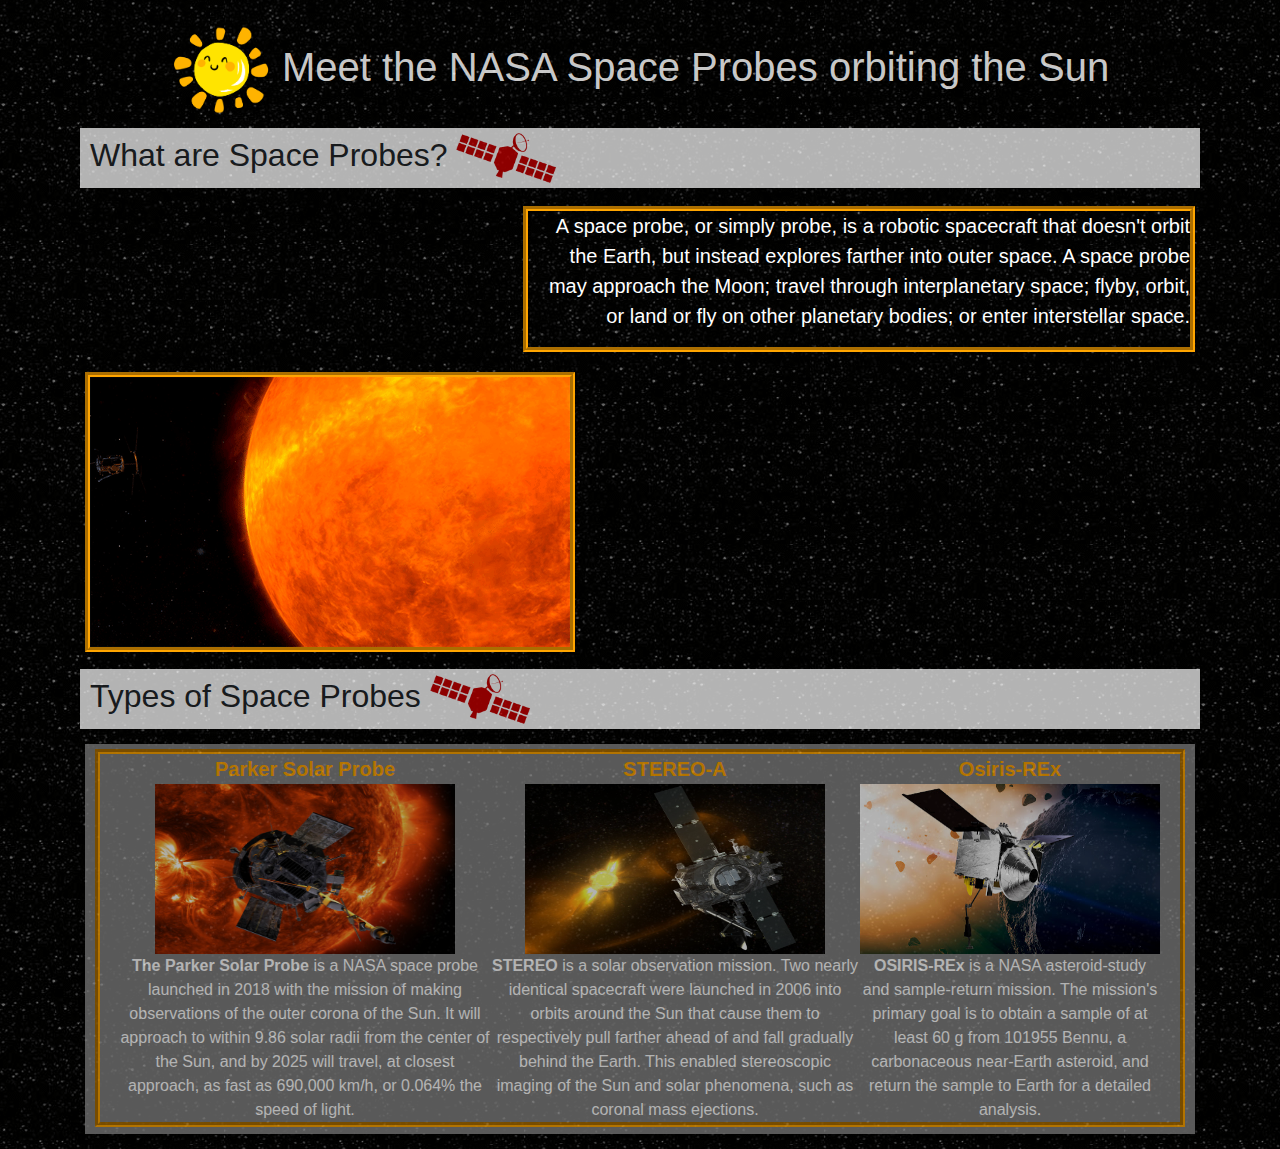
<file: detail.html>
<!doctype html>
<html lang="en">
  <head>
    <meta charset="utf-8">
    <meta http-equiv="X-UA-Compatible" content="IE=Edge;chrome=1">
    <meta name="viewport" content="width=device-width, initial-scale=1.0, user-scalable = no">
    <meta name="apple-mobile-web-app-capable" content="yes">
    <meta name="apple-mobile-web-app-status-bar-style" content="black">
    <title dir="ltr">Probe Your Knowledge!</title>
    <link rel="stylesheet" type="text/css" media="screen" href="css/styles.css">
    <link rel="stylesheet" href="https://stackpath.bootstrapcdn.com/bootstrap/4.3.1/css/bootstrap.min.css" integrity="sha384-ggOyR0iXCbMQv3Xipma34MD+dH/1fQ784/j6cY/iJTQUOhcWr7x9JvoRxT2MZw1T" crossorigin="anonymous">
	
	  <style>
		.container_detail {
		  position: relative;
  		  width: 50%;
		}

		.probes_detail {
		  opacity: 1;
		  display: block;
		  width: 100%;
		  height: auto;
		  transition: .5s ease;
		  backface-visibility: hidden;
		}

		.middle_detail {
		  transition: .5s ease;
		  opacity: 0;
		  position: absolute;
		  top: 50%;
		  left: 50%;
		  transform: translate(-50%, -50%);
		  -ms-transform: translate(-50%, -50%);
		  text-align: center;
		}

		.container_detail:hover .probes_detail {
		  opacity: 0.7;
		}

		.container_detail:hover .middle_detail {
		  opacity: 1.0;
		}

		.text_detail {
		  background-color: orange;
		  color: white;
		  font-size: 16px;
		  padding: 16px 32px;
		}
		#body-detail{
			margin: 10px 40px 0px 40px;
			padding: 10px 40px 0px 40px;
			position: absolute;
		}
		h2{
			background-color: white;
			opacity: 0.7;
			padding-left: 10px;
		}

		.definition_detail{
			color: white;
			display: inline-block;
			border-collapse: separate;
			}
		#defTxt_detail{
			border-width: thick;
			border-color: orange;
			border-style: groove;
			margin: 10px 5px;
			float:right;
			font-size: 20px;
			text-align: right;
			width: 60%;
		}

		#defImg_detail{
			border-width: thick;
			border-color: orange;
			border-style: groove;
			margin: 10px 5px;
			float: left;
			text-align: left;
			width: auto;
		}

		.content_detail{
			color: black;
			background-color: grey;
			margin: 15px 5px;
			opacity: 0.7;
			text-align: center;
			}

		 .table_probe_detail{
			color: white;
			background-color: grey;
			border-width: thick;
			border-color: orange;
			 border-style:groove;
			display: inline-block;
			 margin-top: 5px;
			margin-left:10px;
			margin-right:10px;
			 padding-left: 20px;
			 padding-right: 20px;
			}
		th{
			font-size: 20px;
			color: orange;
		}
	</style>
  </head>
	<body>
		<div id="body-detail">
			<h1>
				<img src="img/cuteSun.png" alt="nav picture" style="width: 100px; height: 100px;" >
				Meet the NASA Space Probes orbiting the Sun
			</h1>
			
			<h2>
				What are Space Probes?
				<img src="img/probes_cartoon.png" alt="nav picture" style="width: 100px; height: 60px; padding: 5px 0px; " >
			</h2>
			
			<div class="definition_detail">
				<div id="defTxt_detail">
					<p>A space probe, or simply probe, is a robotic spacecraft that doesn't orbit the Earth, but instead explores farther into outer space. A space probe may approach the Moon; travel through interplanetary space; flyby, orbit, or land or fly on other planetary bodies; or enter interstellar space.</p>
				</div>
				<div id="defImg_detail">
					<img src="img/movingProbe.gif" alt="probes orbit around the sun" >
				</div>
			</div>
			
			<h2>
				Types of Space Probes
				<img src="img/probes_cartoon.png" alt="nav picture" style="width: 100px; height: 60px; padding: 5px 0px; " >
			</h2>
			<div class="content_detail">
				<table class="table_probe_detail">
					<tr>
						<th>
							<b>Parker Solar Probe</b>
						</th>
						<th>
							<b>STEREO-A</b>
						</th>
						<th>
							<b>Osiris-REx</b>
						</th>
					</tr>
					<tr >
						<td class="container_detail">
							<a href="https://www.nasa.gov/content/goddard/parker-solar-probe" id="link_psp_detail" class="probes_detail" target="_blank"><img src="img/PSP.jpg" alt="nav picture" style="width: 300px; height: 170px;" >
							<div class="middle_detail">
							  <div class="text_detail" >click for more info..</div>
							</div>
							</a>
						</td>
						<td class="container_detail">
							<a href="https://www.nasa.gov/mission_pages/stereo/main/index.html" id="link_stereo_detail" class="probes_detail" target="_blank"><img src="img/stereo-A.jpg" alt="nav picture" style="width: 300px; height: 170px;" >
							<div class="middle_detail">
							  <div class="text_detail">click for more info..</div>
							</div>
							</a>
						</td>
						<td class="container_detail">
							<a href="https://www.nasa.gov/osiris-rex" id="link_osiris_detail" class="probes_detail" target="_blank"><img src="img/osirisR.jpg" alt="nav picture" style="width: 300px; height: 170px;" >
							<div class="middle_detail">
							  <div class="text_detail">click for more info..</div>
							</div>
							</a>
						</td>
					</tr>
					<tr>
						<td>
							<b>The Parker Solar Probe</b> is a NASA space probe launched in 2018 with the mission of making observations of the outer corona of the Sun. It will approach to within 9.86 solar radii from the center of the Sun, and by 2025 will travel, at closest approach, as fast as 690,000 km/h, or 0.064% the speed of light.
						</td>
						<td>
							<b>STEREO</b> is a solar observation mission. Two nearly identical spacecraft were launched in 2006 into orbits around the Sun that cause them to respectively pull farther ahead of and fall gradually behind the Earth. This enabled stereoscopic imaging of the Sun and solar phenomena, such as coronal mass ejections.
						</td>
						<td>
							<b>OSIRIS-REx</b> is a NASA asteroid-study and sample-return mission. The mission's primary goal is to obtain a sample of at least 60 g from 101955 Bennu, a carbonaceous near-Earth asteroid, and return the sample to Earth for a detailed analysis.
						</td>
					</tr>
				</table>

			</div>
		</div>
		
		
		
	</body>
</html>
</file>
<file: css/styles.css>
@import url(http://fonts.googleapis.com/css?family=Open+Sans:400,300);
/*
  Copyright (c) 2012 Julian Garnier
  Licensed under the MIT license
*/
html, body, div, span, applet, object, iframe, h1, h2, h3, h4, h5, h6, p, blockquote, pre, a, abbr, acronym, address, big, cite, code, del, dfn, em, img, ins, kbd, q, s, samp, small, strike, strong, sub, sup, tt, var, b, u, i, center, dl, dt, dd, ol, ul, li, fieldset, form, label, legend, table, caption, tbody, tfoot, thead, tr, th, td, article, aside, canvas, details, embed, figure, figcaption, footer, header, hgroup, menu, nav, output, ruby, section, summary, time, mark, audio, video {
  border: 0;
  font-size: 100%;
  font: inherit;
  vertical-align: baseline;
  margin: 0;
  padding: 0; }

article, aside, details, figcaption, figure, footer, header, hgroup, menu, nav, section {
  display: block; }

body {
  line-height: 1; }

ol, ul {
  list-style: none; }

blockquote, q {
  quotes: none; }

blockquote:before, blockquote:after, q:before, q:after {
  content: none; }

table {
  border-collapse: collapse;
  border-spacing: 0; }

* {
  -moz-box-sizing: border-box;
  box-sizing: border-box;
  box-sizing: border-box; }

body {
  font-size: 10px;
  font-family: 'Open Sans', sans-serif;
  font-weight: 300;
  background-color: #08090A; }

#universe {
  z-index: 1;
  position: absolute;
  overflow: hidden;
  width: 100%;
  height: 100%;
  background-position: center 40%;
  background-repeat: no-repeat;
  background-size: cover; }

#galaxy {
  position: relative;
  width: 100%;
  height: 100%;
  /*perspective: 4000;*/ }

#solar-system {
  position: absolute;
  width: 100%;
  height: 100%;
  transform-style: preserve-3d; }

.orbit {
  position: absolute;
  top: 50%;
  left: 50%;
  border: 1px solid rgba(255, 255, 255, 0.2);
  border-radius: 50%;
  transform-style: preserve-3d;
  animation-name: orbit;
  animation-iteration-count: infinite;
  animation-timing-function: linear; }

.orbit .orbit {
  animation-name: suborbit; }

.pos {
  position: absolute;
  top: 50%;
  width: 2em;
  height: 2em;
  margin-top: -1em;
  margin-left: -1em;
  transform-style: preserve-3d;
  animation-name: invert;
  animation-iteration-count: infinite;
  animation-timing-function: linear; }

#sun, .planet, #earth .moon {
  position: absolute;
  top: 50%;
  left: 50%;
  width: 1em;
  height: 1em;
  margin-top: -0.5em;
  margin-left: -0.5em;
  border-radius: 50%;
  transform-style: preserve-3d; }

#sun {
  background-color: #FB7209;
  background-repeat: no-repeat;
  background-size: cover;
  box-shadow: 0 0 60px rgba(255, 160, 60, 0.4); }

.planet {
  background-repeat: no-repeat;
  background-size: cover;
  animation-iteration-count: infinite;
  animation-timing-function: linear; }

.ring {
  position: absolute;
  top: 50%;
  left: 50%;
  border-radius: 50%; }

#saturn .ring {
  width: 2em;
  height: 2em;
  margin-top: -1em;
  margin-left: -1em;
  border: 0.3em solid rgba(160, 147, 130, 0.7);
  animation-iteration-count: infinite;
  animation-timing-function: linear; }

#saturn .ring:after {
  border-radius: 50%;
  position: absolute;
  content: '';
  top: 50%;
  left: 50%;
  width: 2.2em;
  height: 2.2em;
  margin-top: -1.1em;
  margin-left: -1.1em;
  border: 0.07em solid rgba(160, 147, 130, 0.5);
  box-sizing: border-box;
  box-sizing: border-box; }

/* --------------------------------------------------------------------------- planets index */

#jupiter {
  z-index: 5; }

#stereo {
  z-index: 4; }

#saturn {
  z-index: 4; }

#sun {
  z-index: 1; }

/* --------------------------------------------------------------------------- animations */
@keyframes orbit {
  0% {
    transform: rotateZ(0deg); }

  100% {
    transform: rotateZ(-360deg); } }

@keyframes suborbit {
  0% {
    transform: rotateX(90deg) rotateZ(0deg); }

  100% {
    transform: rotateX(90deg) rotateZ(-360deg); } }

@keyframes invert {
  0% {
    transform: rotateX(-90deg) rotateY(360deg) rotateZ(0deg); }

  100% {
    transform: rotateX(-90deg) rotateY(0deg) rotateZ(0deg); } }

/* --------------------------------------------------------------------------- opening */
.view-3D .opening #sun,
.view-3D .opening .orbit,
.view-3D .opening .pos,
.view-3D .opening .planet,
.view-3D .opening .satelite,
.view-3D .opening .ring {
  transition-duration: 4s; }

#universe.opening #sun {
  box-shadow: 0 0 0 rgba(255, 160, 60, 0); }

/* --------------------------------------------------------------------------- 2D view */
.view-2D.zoom-large #sun {
  transform-style: flat; }

.view-2D.zoom-large .orbit {
  transform-style: flat; }

.view-2D #sun,
.view-2D .ring {
  transform: rotateX(0deg); }

.view-2D .planet,
.view-2D .moon {
  transform: rotateX(90deg); }

/* --------------------------------------------------------------------------- 3D view */
.view-3D.zoom-large #sun {
  transform-style: preserve-3d; }

.view-3D.zoom-large .orbit {
  transform-style: preserve-3d; }

.view-3D #solar-system {
  transform: rotateX(75deg); }

.view-3D #sun {
  transform: rotateX(-90deg); }

.view-3D .ring {
  transform: rotateX(90deg); }

.view-3D .planet,
.view-3D .moon {
  transform: rotateX(0deg); }

/* --------------------------------------------------------------------------- large zoom */
.zoom-large #solar-system {
  width: 100%; }

.zoom-large.view-2D .scale-stretched #solar-system {
  font-size: 26%; }

.zoom-large.view-3D .scale-stretched #solar-system {
  font-size: 62%; }

.zoom-large.view-2D .scale-d #solar-system {
  font-size: 22%; }

.zoom-large.view-3D .scale-d #solar-system {
  font-size: 48%; }

.zoom-large.view-2D .scale-s #solar-system {
  font-size: 7%; }

.zoom-large.view-3D .scale-s #solar-system {
  font-size: 14%; }

/* --------------------------------------------------------------------------- close zoom */
.zoom-close #solar-system {
  width: 200%;
  font-size: 100%; }

.zoom-close .scale-stretched #solar-system {
  margin-left: -100%; }

.zoom-close .scale-d #solar-system {
  margin-left: -106%; }

.zoom-close.view-2D .scale-d #solar-system {
  font-size: 84%; }

.zoom-close.view-3D .scale-d #solar-system {
  font-size: 84%; }

.zoom-close .scale-s #solar-system {
  margin-left: -145%; }

.zoom-close.view-2D .scale-s #solar-system {
  font-size: 40%; }

.zoom-close.view-3D .scale-s #solar-system {
  font-size: 40%; }

.zoom-close .orbit,
.zoom-close .pos,
.zoom-close .planet,
.zoom-close .satelite,
.zoom-close .ring {
  animation-play-state: paused!important;
  animation-duration: 0s!important;
  animation: none!important; }

.zoom-close.view-2D .planet,
.zoom-close.view-2D .moon {
  transform: rotateX(0deg); }

.zoom-close.view-3D .planet {
  transform: rotateX(-90deg); }

.zoom-close.view-3D .moon {
  transform: rotateX(90deg); }

.zoom-close .pos {
  left: 100%!important;
  top: 50%!important; }

/* --------------------------------------------------------------------------- data */
/* --------------------------------------------------------------------------- speed */
/* sideral years */
#jupiter .pos,
#jupiter .planet,
#jupiter.orbit {
  animation-duration: 142.35138s; }
#stereo .pos,
#stereo .planet,
#stereo.orbit {
  animation-duration: 160.35138s; }

#saturn .pos,
#saturn .planet,
#saturn.orbit,
#saturn .ring {
  animation-duration: 353.36998s; }
/* --------------------------------------------------------------------------- planets sizes */
/* --------------------------------------------------------------------------- stretched sizes */
.scale-stretched #sun {
  font-size: 24em; }

.scale-stretched #mercury .planet {
  font-size: 1.5em; }

.scale-stretched #venus .planet {
  font-size: 3.72em; }

.scale-stretched #earth .planet {
  font-size: 3.92em; }

.scale-stretched #earth .moon {
  font-size: 1.2em; }

.scale-stretched #mars .planet {
  font-size: 2.9em; }

.scale-stretched #jupiter .planet {
  font-size: 12em; }
.scale-stretched #stereo .planet {
  font-size: 12em; }

.scale-stretched #saturn .planet {
  font-size: 10.8em; }

.scale-stretched #uranus .planet {
  font-size: 4.68em; }

.scale-stretched #neptune .planet {
  font-size: 4.9em; }

/* --------------------------------------------------------------------------- scaled sizes */
/*
(planets radius * 2) * ratio
*/
/*$distanceScaleRatio:   0.000075em;*/
/* --------------------------------------------------------------------------- planets distance scale sizes */
.scale-d #sun {
  font-size: 41.73048em; }


.scale-d #jupiter .planet {
  font-size: 4.19466em; }
.scale-d #stereo .planet {
  font-size: 4.19466em; }

.scale-d #saturn .planet {
  font-size: 3.49392em; }


/* --------------------------------------------------------------------------- planet size scale sizes */

.scale-s #jupiter .planet {
  font-size: 41.9466em; }
.scale-s #stereo .planet {
	font-size: 42.9466em; }
  
.scale-s #saturn .planet {
  font-size: 34.9392em; }
/* --------------------------------------------------------------------------- stretched orbits */


.scale-stretched #jupiter.orbit {
  width: 100em;
  height: 100em;
  margin-top: -50em;
  margin-left: -50em; }
.scale-stretched #stereo.orbit {
  width: 110em;
  height: 120em;
  margin-top: -50em;
  margin-left: -50em; }
  
.scale-stretched #saturn.orbit {
  width: 150em;
  height: 150em;
  margin-top: -75em;
  margin-left: -75em; }

/* --------------------------------------------------------------------------- scaled orbits */
/* --------------------------------------------------------------------------- distance scale orbits */


.scale-d #jupiter.orbit {
  width: 82.2042em;
  height: 82.2042em;
  margin-top: -41.1021em;
  margin-left: -41.1021em; }
.scale-d #stereo.orbit {
  width: 82.2042em;
  height: 82.2042em;
  margin-top: -41.1021em;
  margin-left: -41.1021em; }
  
.scale-d #saturn.orbit {
  width: 115.91713em;
  height: 115.91713em;
  margin-top: -57.95857em;
  margin-left: -57.95857em; }


/* Moon */


.scale-s #jupiter.orbit {
  width: 561.3048em;
  height: 561.3048em;
  margin-top: -280.6524em;
  margin-left: -280.6524em; }
.scale-s #stereo.orbit {
  width: 561.3048em;
  height: 561.3048em;
  margin-top: -280.6524em;
  margin-left: -280.6524em; }
  
.scale-s #saturn.orbit {
  width: 705.3048em;
  height: 705.3048em;
  margin-top: -352.6524em;
  margin-left: -352.6524em; }


/* --------------------------------------------------------------------------- text infos data */
/* --------------------------------------------------------------------------- speed */
.set-speed dl.infos dd span:after {
  content: 'Orbit Velocity'; }

.set-speed #sun dl.infos dd:after {
  content: '0 km/h'; }


.set-speed #jupiter dl.infos dd:after {
  content: '50,601 km/h'; }
.set-speed #stereo dl.infos dd:after {
  content: '48,601 km/h'; }
  
.set-speed #saturn dl.infos dd:after {
  content: '34,701 km/h'; }

/* --------------------------------------------------------------------------- size */
.set-size dl.infos dd span:after {
  content: 'Equatorial Circumference'; }

.set-size #jupiter dl.infos dd:after {
  content: '116,325,163  km'; }
.set-size #stereo dl.infos dd:after {
  content: '114,325,163  km'; }
  
.set-size #saturn dl.infos dd:after {
  content: '365,882 km'; }
/* --------------------------------------------------------------------------- distance */
.set-distance dl.infos dd span:after {
  content: 'From Sun'; }

.set-distance #sun dl.infos dd span:after {
  content: 'From Earth'; }

.set-distance #sun dl.infos dd:after {
  content: '149,598,262 km'; }


.set-distance #jupiter dl.infos dd:after {
  content: '778,340,821 km'; }

  .set-distance #stereo dl.infos dd:after {
  content: '779,340,821 km'; }
  
.set-distance #saturn dl.infos dd:after {
  content: '1,426,666,422 km'; }
/* --------------------------------------------------------------------------- planets starting position and lighting effect */
/* --------------------------------------------------------------------------- jupiter ; pos: Right */
#jupiter .pos {
  left: 100%;
  top: 50%; }
#stereo .pos {
  right: 80%;
  top: 40%; }
  
#jupiter .planet {
  animation-name: shadow-jupiter; }

#stereo .planet {
  animation-name: shadow-jupiter; }

@keyframes shadow-jupiter {
  0% {
    box-shadow: inset -16px 0 5px rgba(0, 0, 0, 0.5);
    /* RIGHT */ }

  25% {
    box-shadow: inset 0 3px 2px rgba(0, 0, 0, 0.5);
    /* TOP */ }

  50% {
    box-shadow: inset 16px 0 5px rgba(0, 0, 0, 0.5);
    /* LEFT */ }

  75% {
    box-shadow: inset 94px -30px 40px rgba(0, 0, 0, 0.5);
    /* BOTTOM */ }

  75.01% {
    box-shadow: inset -94px -30px 40px rgba(0, 0, 0, 0.5);
    /* BOTTOM */ }

  100% {
    box-shadow: inset -16px 0 5px rgba(0, 0, 0, 0.5);
    /* RIGHT */ } }

.scaled.view-2D #jupiter .planet,
.scaled.view-3D #jupiter .planet {
  box-shadow: inset -16px 0 5px rgba(0, 0, 0, 0.5);
  /* RIGHT */ }
  
.scaled.view-2D #stereo .planet,
.scaled.view-3D #stereo .planet {
  box-shadow: inset -16px 0 5px rgba(0, 0, 0, 0.5);
  /* RIGHT */ }

/* --------------------------------------------------------------------------- saturn ; pos: Left */
#saturn .pos {
  left: 0%;
  top: 50%; }

#saturn .planet {
  animation-name: shadow-saturn; }

@keyframes shadow-saturn {
  0% {
    box-shadow: inset 16px 0 5px rgba(0, 0, 0, 0.5);
    /* LEFT */ }

  25% {
    box-shadow: inset 80px -30px 50px rgba(0, 0, 0, 0.5);
    /* BOTTOM */ }

  25.01% {
    box-shadow: inset -94px -30px 40px rgba(0, 0, 0, 0.5);
    /* BOTTOM */ }

  50% {
    box-shadow: inset -16px 0 5px rgba(0, 0, 0, 0.5);
    /* RIGHT */ }

  75% {
    box-shadow: inset -2px 3px 2px rgba(0, 0, 0, 0.5);
    /* TOP */ }

  100% {
    box-shadow: inset 16px 0 5px rgba(0, 0, 0, 0.5);
    /* LEFT */ } }

.scaled.view-2D #saturn .planet,
.scaled.view-3D #saturn .planet {
  box-shadow: inset -16px 0 5px rgba(0, 0, 0, 0.5);
  /* RIGHT */ }

/* --------------------------------------------------------------------------- saturn ring */
/*

#saturn .ring           { animation-name:     shadow-saturn-ring; }

@keyframes 
shadow-saturn-ring{ 0%   { box-shadow: inset -16px  0      4px   rgba(20, 40, 50, 0.45); opacity: .4; }
                  25%    { box-shadow: inset -5px   -30px   12px  rgba(20, 40, 50, 0.3);  opacity: 1; }
                  25.01% { box-shadow: inset 5px    -30px   12px  rgba(20, 40, 50, 0.3);  opacity: 1; }
                  50%    { box-shadow: inset 16px   0      4px   rgba(20, 40, 50, 0.45);  opacity: .4; }
                  75%    { box-shadow: inset 0      30px  50px  rgba(20, 40, 50, 0);  opacity: .3; }
                  100%   { box-shadow: inset -16px  0      4px   rgba(20, 40, 50, 0.45);  opacity: .4; }
                }

.scaled.view-2D #saturn .ring,
.scaled.view-3D #saturn .ring { box-shadow: inset 16px   0      4px   rgba(20, 40, 50, 0.6); }

*/

/* --------------------------------------------------------------------------- DEBUG 
.pos, 
.planet, 
.orbit,
.ring { animation-duration: 20s!important; }

/* */
/* --------------------------------------------------------------------------- navigation styles */
dl.infos {
  position: absolute;
  display: block;
  opacity: 0;
  width: 100%;
  height: 100%;
  margin-top: -90%;
  margin-left: 90%;
  padding-left: 100%;
  transform-origin: 100% 100%;
  transform-style: preserve-3d;
  transform: rotateX(90deg); }

dl.infos:before {
  position: absolute;
  content: '';
  width: 15px;
  height: 30px;
  left: 15px;
  bottom: 0;
  border-top: 1px solid white;
  border-left: 1px solid white;
  transform-style: preserve-3d;
  transform: skew(-45deg, 0deg);
  box-shadow: inset 1px 1px black; }

dl.infos dt {
  position: absolute;
  left: 50px;
  margin-bottom: 26px;
  bottom: 30px;
  color: #FFF;
  font-size: 14px;
  text-shadow: 1px 1px 2px black; }

dl.infos dd:after {
  position: absolute;
  left: 50px;
  bottom: 30px;
  width: 300px;
  color: #FFF;
  font-size: 22px;
  text-shadow: 1px 1px 2px black; }

dl.infos dd span:after {
  position: absolute;
  left: 50px;
  bottom: 14px;
  width: 300px;
  color: #FFF;
  font-size: 11px;
  text-shadow: 1px 1px 2px black; }

.sun #sun .infos,
.jupiter #jupiter .infos,
.stereo #stereo .infos,
.saturn #saturn .infos{
  display: block;
  opacity: 1;
  transform: rotateX(0deg); }


.jupiter #jupiter.orbit,
.stereo #stereo.orbit,
.saturn #saturn.orbit {
  border: 1px solid rgba(255, 255, 255, 0.8); }

.hide-UI h1,
.hide-UI #data,
.hide-UI dl.infos,
.hide-UI #controls {
  opacity: 0!important;
  margin-top: -30px; }

.hide-UI #data {
  margin-bottom: -30px; }

.hide-UI .orbit {
  border: 1px solid rgba(255, 255, 255, 0.2) !important; }

h1 {
  width: 100%;
  font-weight: 600;
  font-size: 14px;
  text-align: center;
  color: rgba(255, 255, 255, 0.8); }

#navbar, #controls, #data {
  background: rgba(0, 0, 0, 0.4); }

#navbar {
  z-index: 99;
  position: absolute;
  top: 0;
  left: 0;
  padding: 16px;
  width: 100%;
  height: 48px; }

#navbar a, #data a, #controls label {
  color: rgba(255, 255, 255, 0.6);
  display: block;
  position: relative;
  text-decoration: none; }

#navbar a:hover, #data a:hover, #controls label:hover {
  color: #FFF; }

#data a.active {
  color: #0CF; }

#navbar a {
  position: absolute;
  top: 0;
  height: 48px;
  padding: 16px;
  font-size: 14px; }

#toggle-data {
  left: 0; }

#toggle-controls {
  right: 0; }

#data, #controls {
  z-index: 99;
  position: fixed;
  opacity: 1;
  top: 49px;
  padding: 16px; }

.data-close #data {
  left: -100%; }

.data-open #data {
  left: 0px; }

.controls-close #controls {
  right: -100%; }

.controls-open #controls {
  right: 0px; }

#data a {
  margin-bottom: 1px;
  padding: 6px 10px;
  font-size: 18px; }

#controls label {
  opacity: .6;
  height: 24px;
  margin-bottom: 28px; }

#controls label:hover {
  opacity: 1; }

#controls label:before {
  position: absolute;
  display: block;
  width: 20px;
  height: 20px;
  margin-top: 3px;
  text-align: center;
  color: #FFF;
  z-index: 99; }

#controls label span {
  display: block;
  margin-left: 36px;
  padding-top: 4px;
  font-size: 18px;
  color: #FFF; }

#controls input {
  display: block;
  appearance: none; }

#controls input[type="radio"]:before {
  content: '';
  display: block;
  position: absolute;
  width: 22px;
  height: 22px;
  border: 2px solid #FFF;
  border-radius: 16px; }

#controls input:checked[type="radio"]:after {
  content: '';
  display: block;
  top: 3px;
  margin-left: 3px;
  position: absolute;
  width: 20px;
  height: 20px;
  border-radius: 10px;
  background: #FFF;
  z-index: 99; }

#controls input[type="checkbox"]:before {
  content: '';
  display: block;
  position: absolute;
  width: 100px;
  height: 22px;
  border: 2px solid #FFF;
  border-radius: 16px; }

#controls input[type="checkbox"]:after {
  content: '';
  display: block;
  top: 3px;
  position: absolute;
  width: 20px;
  height: 20px;
  border-radius: 10px;
  background: #FFF;
  z-index: 99; }

#controls label.set-view:before {
  font: bold small-caps 11px/20px sans-serif; }

.view-3D #controls label.set-view:before {
  content: '2D';
  margin-left: 82px; }

.view-2D #controls label.set-view:before {
  content: '3D';
  margin-left: 7px; }

.view-3D #controls .set-view input:after {
  margin-left: 3px; }

.view-2D #controls .set-view input:after {
  margin-left: 81px; }

#controls label.set-zoom:before {
  font: normal small-caps 18px/14px sans-serif; }

.zoom-large #controls label.set-zoom:before {
  content: '+';
  margin-left: 82px; }

.zoom-close #controls label.set-zoom:before {
  content: '-';
  margin-left: 7px; }

.zoom-large #controls .set-zoom input:after {
  margin-left: 3px; }

.zoom-close #controls .set-zoom input:after {
  margin-left: 81px; }

/* --------------------------------------------------------------------------- transitions */
.pos {
  transition-property: top, left; }

#solar-system, .orbit,
.planet,
.satelite,
.ring {
  transition-property: width, height, top, left, margin-left, margin-top, webkit-transform; }

#sun, .icon {
  transition-property: width, height, webkit-transform; }

#solar-system,
#sun,
.orbit,
.pos,
.planet,
.satelite,
.ring,
.infos,
.icon {
  transition-duration: .8s;
  transition-timing-function: ease-in-out; }

#solar-system,
#sun,
.planet,
.satelite,
.ring {
  transition-delay: 0s; }

.pos {
  transition-delay: 1s; }

.opening #solar-system,
.opening #sun,
.opening .orbit,
.opening .pos,
.opening .planet,
.opening .satelite,
.opening .ring,
.opening .infos,
.opening h1,
.opening #data,
.opening dl.infos,
.opening #controls {
  transition-duration: 0s;
  transition-delay: 0s; }

.opening .pos {
  transition-delay: 0s; }

h1, #data, #controls {
  transition-property: opacity, margin;
  transition-duration: .8s;
  transition-timing-function: ease-in-out; }

h1 {
  transition-delay: .35s; }

#data {
  transition-delay: .7s; }

#controls {
  transition-delay: 1s; }

/* --------------------------------------------------------------------------- images */
body {
  background-image: url('../img/bg-stars.png'); }

#universe {
  background-image: url('../img/bg-glow.png'); }

#sun {
  background-image: url('../img/sun.png'); }


#earth .moon {
  background-color: white; }


#jupiter .planet {
  background-image: url('../img/p-parker.png');
  }
  

#stereo .planet {
  background-image: url('../img/p-stereo.png');
  }

#saturn .planet {
  background-image: url('../img/p-osiris.png'); }

/* --------------------------------------------------------------------------- responsive styles */
@media screen and (max-width: 299px) {
  #universe {
    font-size: 20%; } }
@media screen and (min-width: 300px) {
  #universe {
    font-size: 24%; } }
@media screen and (min-width: 500px) {
  #universe {
    font-size: 36%; } }
@media screen and (min-width: 600px) {
  #universe {
    font-size: 44%; } }
@media screen and (min-width: 760px) {
  #universe {
    font-size: 58%; } }
@media screen and (min-width: 1000px) {
  #universe {
    font-size: 73%; }

  #navbar, #controls, #data {
    background: transparent; }

  #navbar a {
    display: none; }

  h1 {
    font-size: 22px;
    margin-top: 8px; }

  #controls {
    padding-right: 32px;
    top: 12px; }

  #data {
    position: fixed;
    top: inherit;
    bottom: 0;
    width: 100%;
    text-align: center; }

  #data a {
    display: inline-block;
    text-align: center;
    font-size: 20px;
    padding: 15px 15px; }

  .data-open #data, .data-close #data {
    left: 0px; }

  .controls-open #controls, .controls-close #controls {
    right: 0px; } }
@media screen and (min-width: 1300px) {
  #universe {
    font-size: 100%; } }
@media screen and (min-width: 1600px) {
  .zoom-close .scale-d #solar-system {
    margin-left: -120%; } }
</file>
